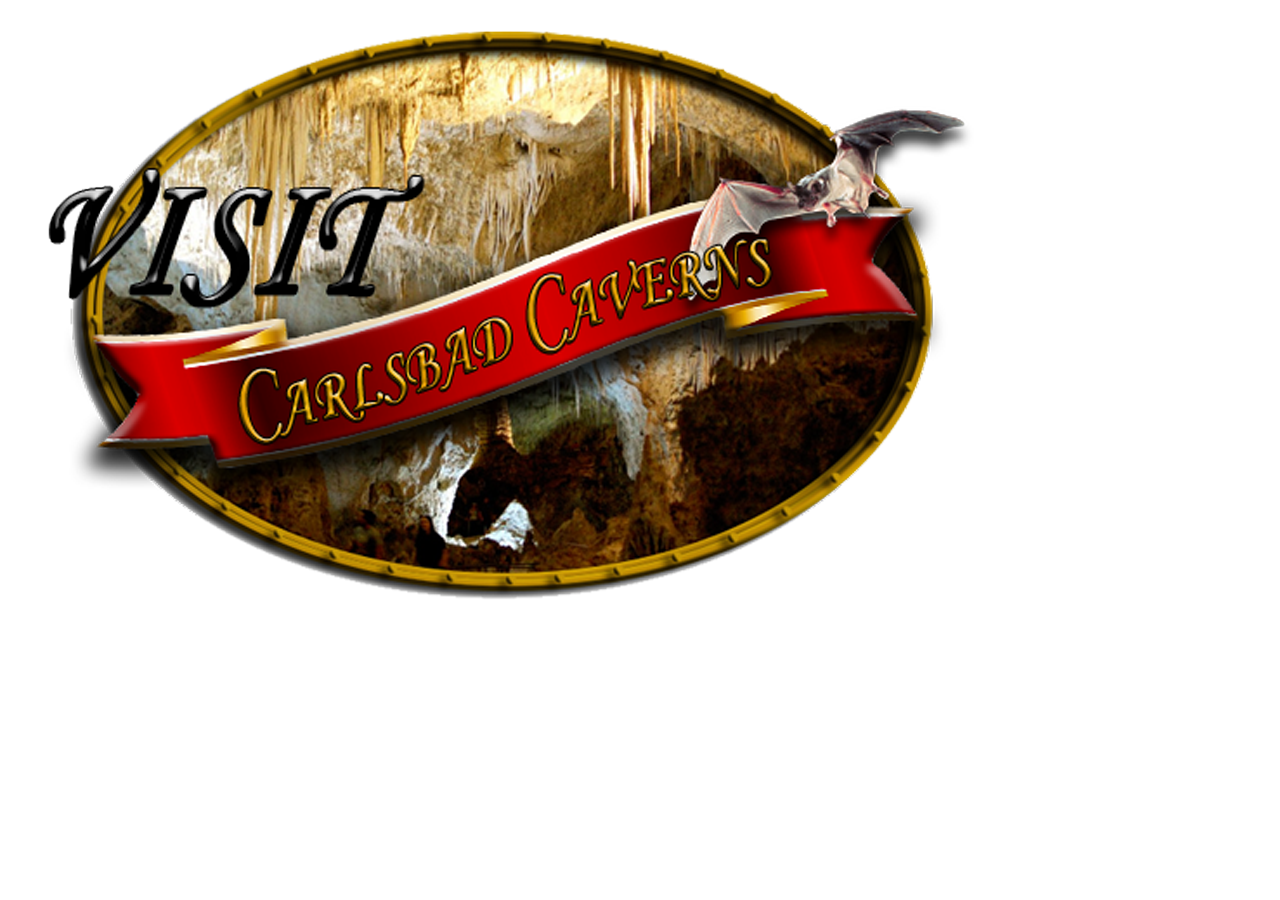
<file: html/banner.html>
<html>
<head>
<title>Banner</title>
<meta http-equiv="Content-Type" content="text/html; charset=utf-8">
</head>
<body bgcolor="#FFFFFF" leftmargin="0" topmargin="0" marginwidth="0" marginheight="0">
<!-- Save for Web Slices (animation.psd) -->
<img src="images/banner-hi-res.png" alt="fake banner">
<!-- End Save for Web Slices -->
</body>
</html>
</file>
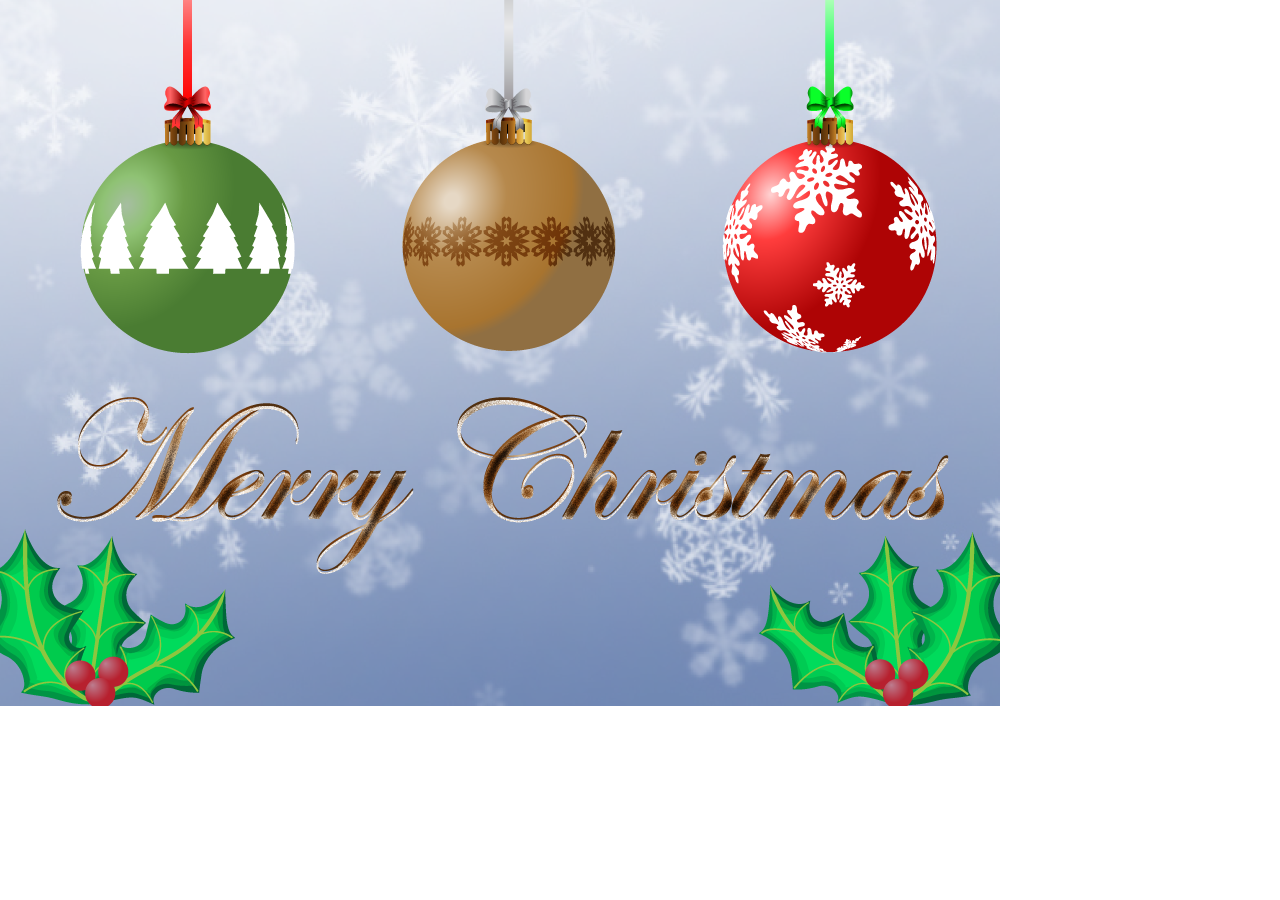
<file: html/christmas.html>
<html>
<head>
<title>Christmas Card</title>
<meta http-equiv="Content-Type" content="text/html; charset=utf-8">
</head>
<body bgcolor="#FFFFFF" leftmargin="0" topmargin="0" marginwidth="0" marginheight="0">
<!-- Save for Web Slices (animation.psd) -->
<img src="images/christmas-hi-res.png" alt="christmas card">
<!-- End Save for Web Slices -->
</body>
</html>
</file>
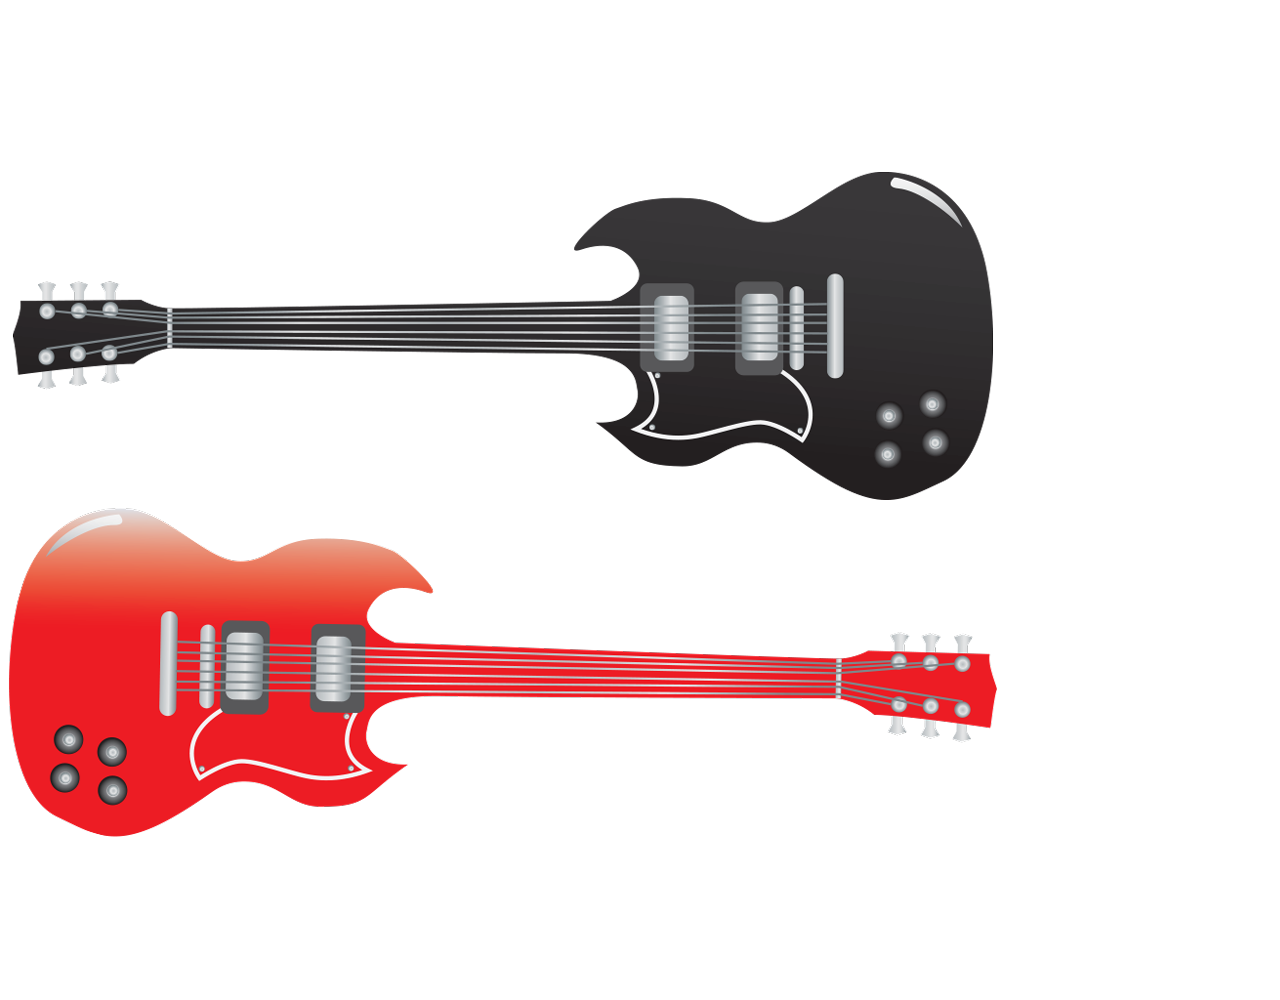
<file: html/guitars.html>
<html>
<head>
<title>Guitars</title>
<meta http-equiv="Content-Type" content="text/html; charset=utf-8">
</head>
<body bgcolor="#FFFFFF" leftmargin="0" topmargin="0" marginwidth="0" marginheight="0">
<!-- Save for Web Slices (animation.psd) -->
<img src="images/guitars-hi-res.png" alt="guitar graphics">
<!-- End Save for Web Slices -->
</body>
</html>
</file>
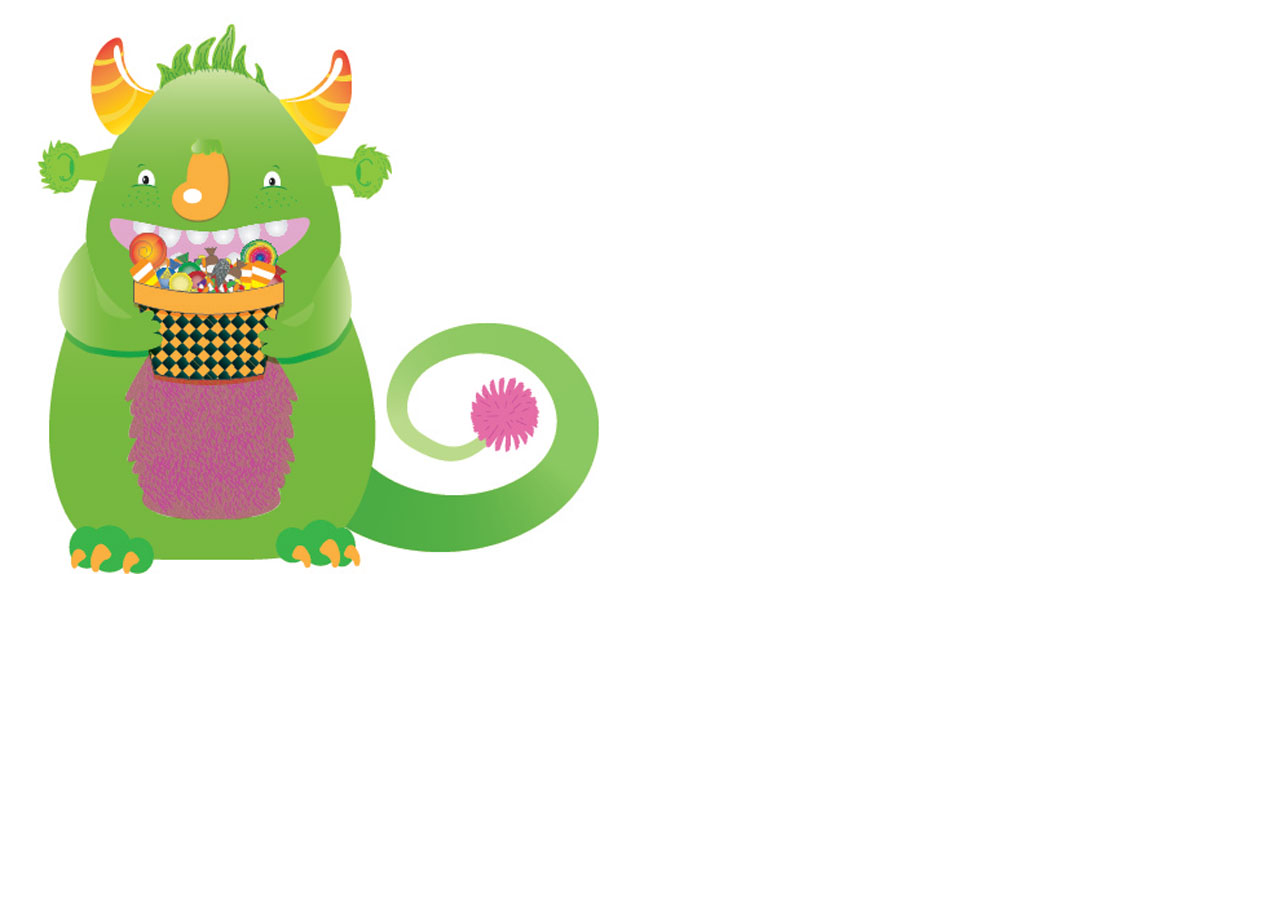
<file: html/monster.html>
<html>
<head>
<title>Cartoon Monster</title>
<meta http-equiv="Content-Type" content="text/html; charset=utf-8">
</head>
<body bgcolor="#FFFFFF" leftmargin="0" topmargin="0" marginwidth="0" marginheight="0">
<!-- Save for Web Slices (animation.psd) -->
<img src="images/monster.jpg" alt="cartoon monster">
<!-- End Save for Web Slices -->
</body>
</html>
</file>
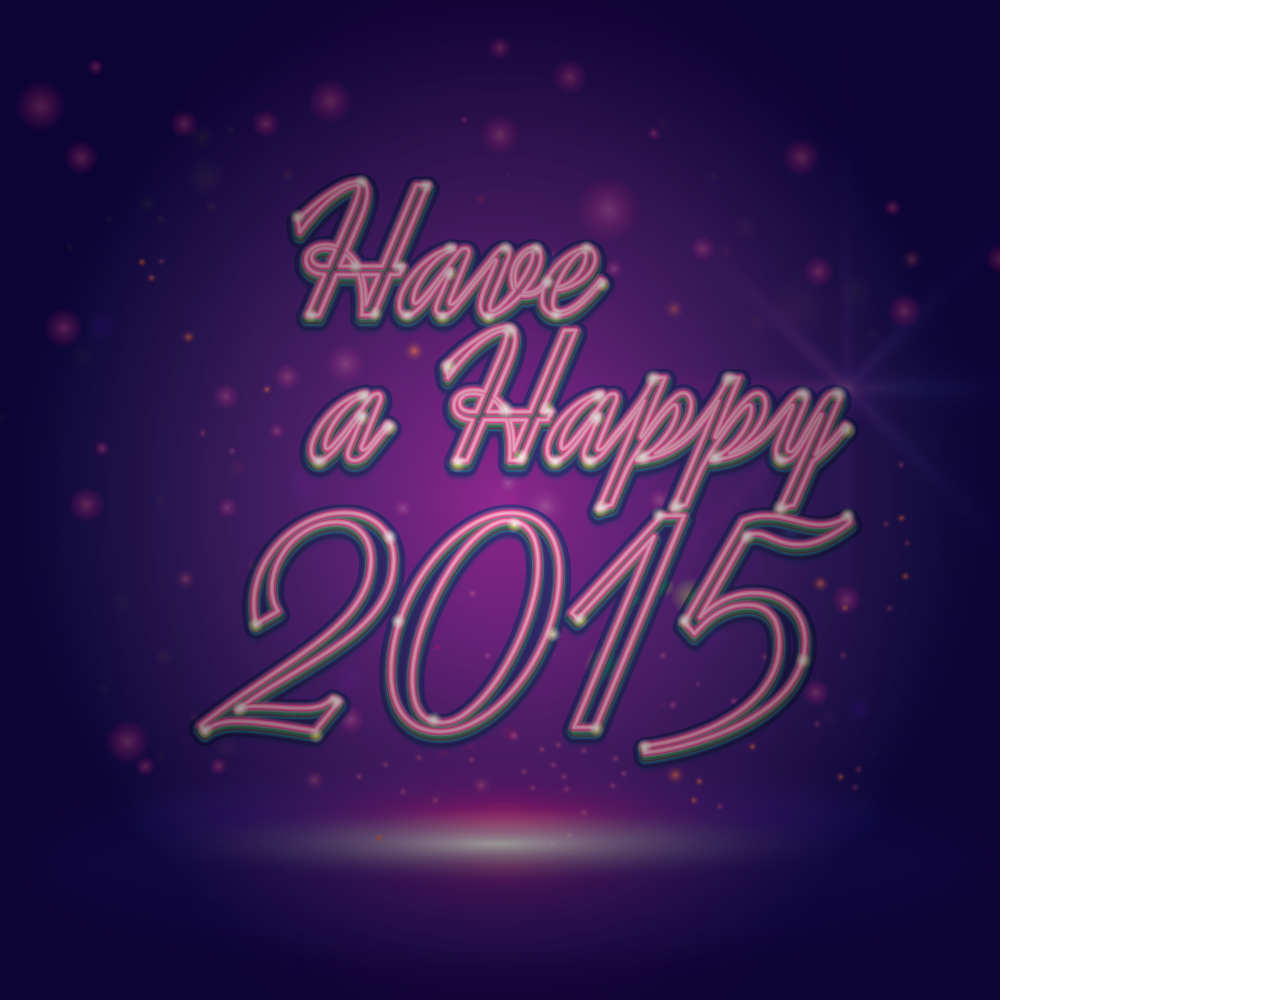
<file: html/newyear.html>
<html>
<head>
<title>New Year's Card</title>
<meta http-equiv="Content-Type" content="text/html; charset=utf-8">
</head>
<body bgcolor="#FFFFFF" leftmargin="0" topmargin="0" marginwidth="0" marginheight="0">
<!-- Save for Web Slices (animation.psd) -->
<img src="images/new-year-hi-res.png" alt="new year's card">
<!-- End Save for Web Slices -->
</body>
</html>
</file>
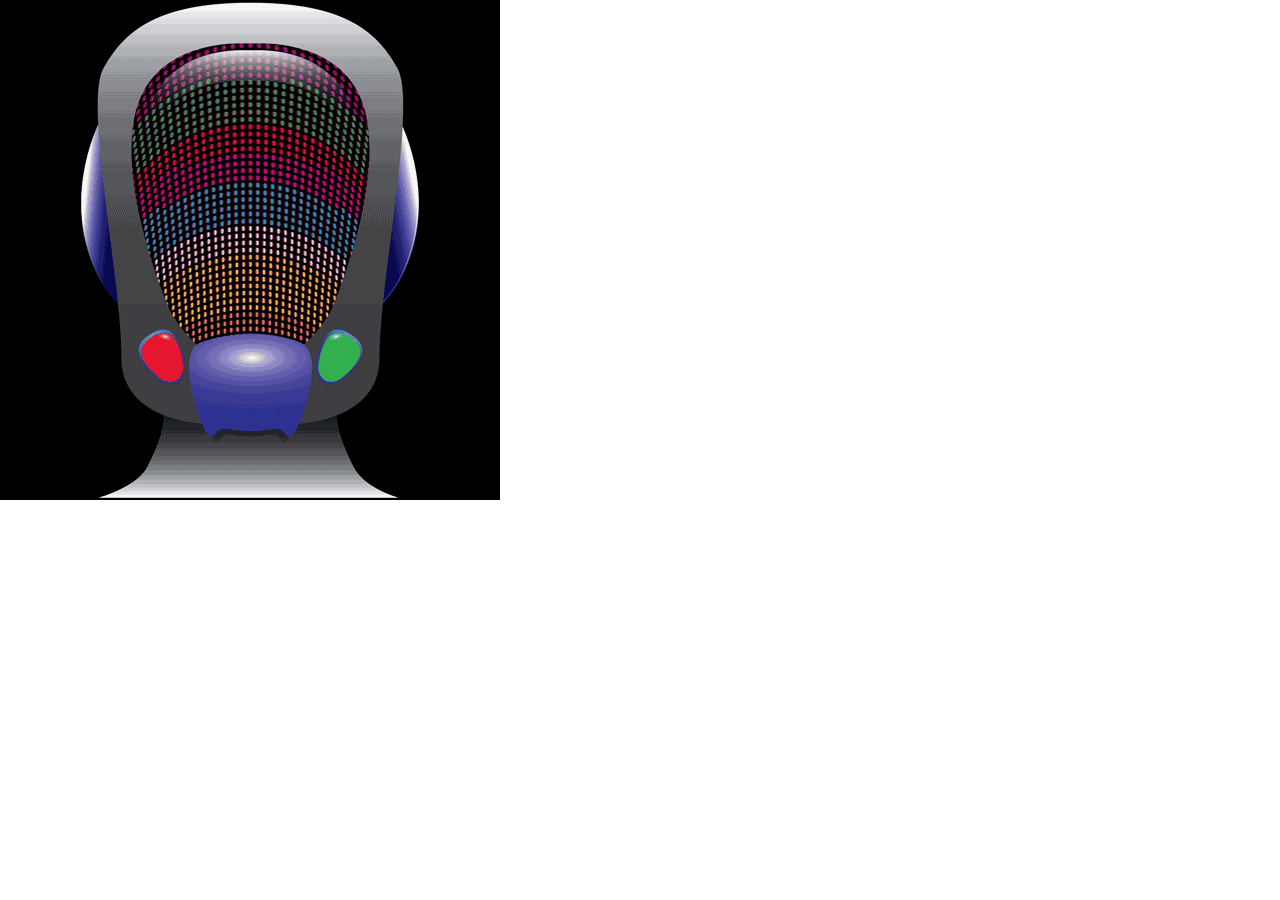
<file: html/robot.html>
<html>
<head>
<title>Robot Animation</title>
<meta http-equiv="Content-Type" content="text/html; charset=utf-8">
</head>
<body bgcolor="#FFFFFF" leftmargin="0" topmargin="0" marginwidth="0" marginheight="0">
<!-- Save for Web Slices (animation.psd) -->
<img src="images/animation2.gif" width="500" height="500" alt="robot gif">
<!-- End Save for Web Slices -->
</body>
</html>
</file>
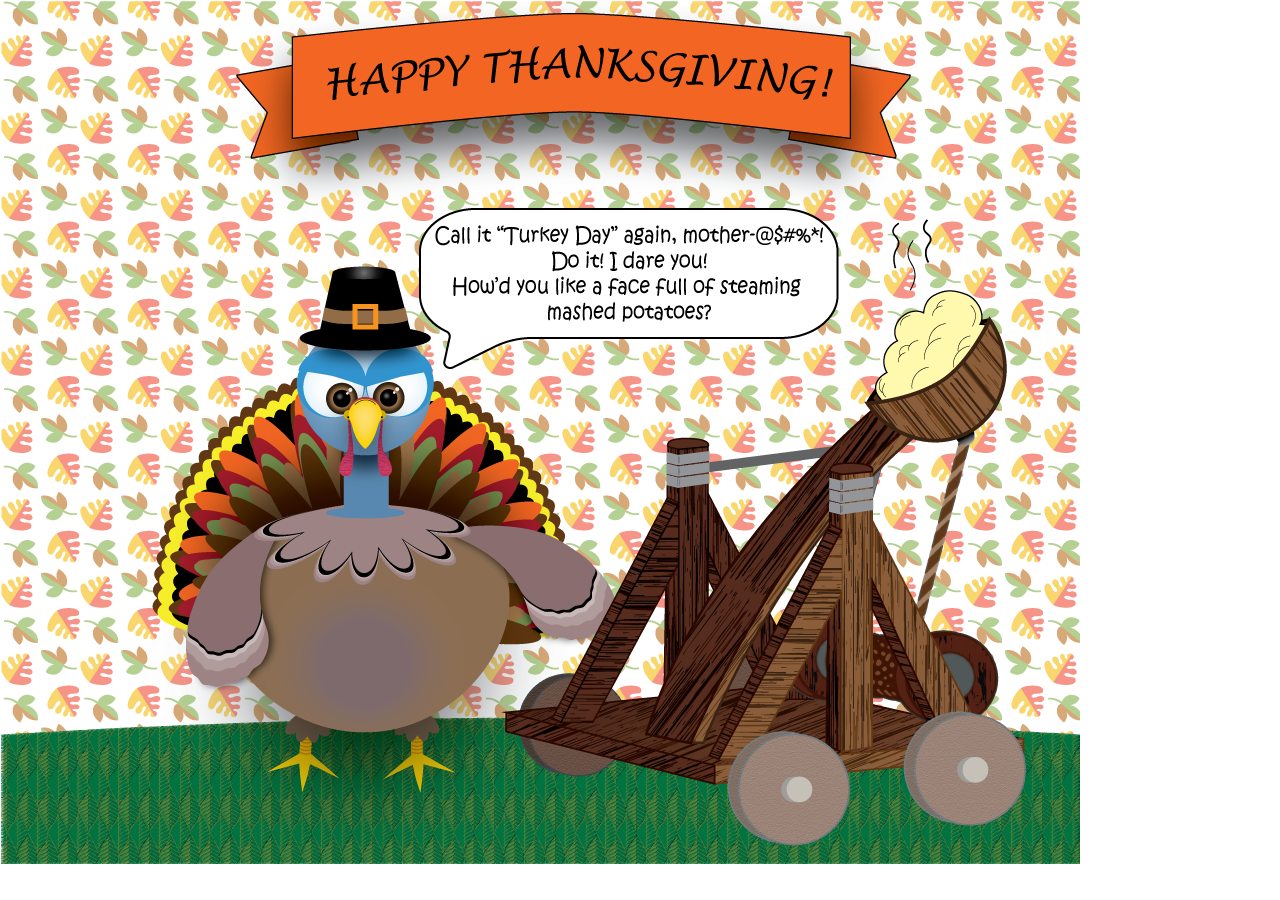
<file: html/thanksgiving.html>
<html>
<head>
<title>Thanksgiving Card</title>
<meta http-equiv="Content-Type" content="text/html; charset=utf-8">
</head>
<body bgcolor="#FFFFFF" leftmargin="0" topmargin="0" marginwidth="0" marginheight="0">
<!-- Save for Web Slices (animation.psd) -->
<img src="images/thanksgiving-hi-res.png" alt="thanksgiving card">
<!-- End Save for Web Slices -->
</body>
</html>
</file>
